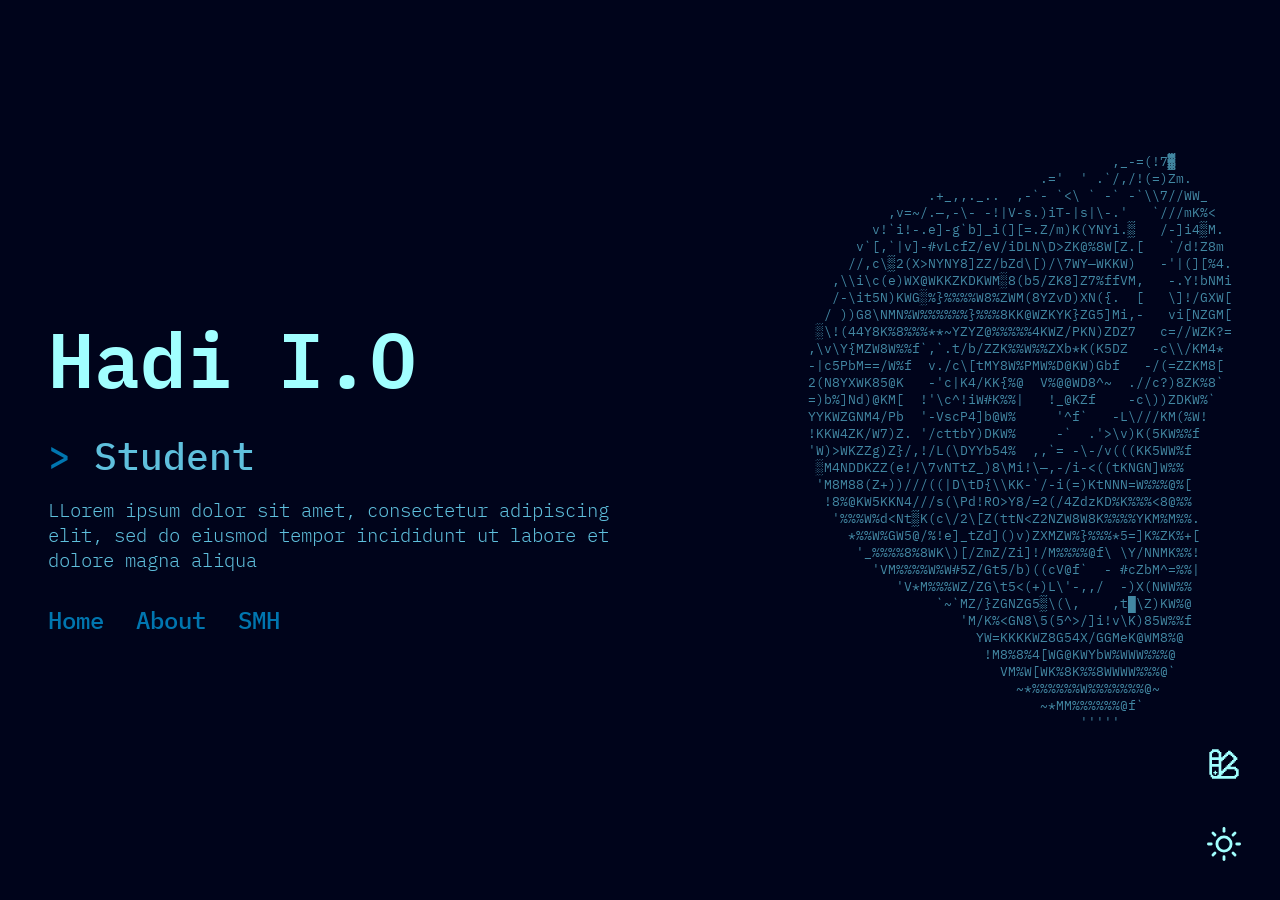
<file: index.html>
<!DOCTYPE html>
<html lang="en">
	<head>
		<link rel="preconnect" href="https://fonts.googleapis.com">
		<link rel="preconnect" href="https://fonts.gstatic.com" crossorigin>
		<link href="https://fonts.googleapis.com/css2?family=IBM+Plex+Mono:ital,wght@0,100;0,200;0,300;0,400;0,500;0,600;0,700;1,100;1,200;1,300;1,400;1,500;1,600;1,700&display=swap" rel="stylesheet">
		<meta charset="UTF-8">
		<meta name="viewport" content="width=device-width, initial-scale=1.0">
		<title>Document</title>
		<link rel="stylesheet" href="styles.css">
		<script src="script.js" defer></script>
	</head>
	<body>
		<input type="checkbox" onclick="toggle()" id="dark-toggle" class="hidden-checkbox">
		<label id="dark-toggle-label" class="toggle-button" for="dark-toggle">
			<svg class="icon sun" viewBox="0 0 24 24" fill="none" stroke="currentColor" stroke-width="2" stroke-linecap="round" stroke-linejoin="round">
				<circle cx="12" cy="12" r="5"></circle>
				<line x1="12" y1="1" x2="12" y2="3"></line>
				<line x1="12" y1="21" x2="12" y2="23"></line>
				<line x1="4.22" y1="4.22" x2="5.64" y2="5.64"></line>
				<line x1="18.36" y1="18.36" x2="19.78" y2="19.78"></line>
				<line x1="1" y1="12" x2="3" y2="12"></line>
				<line x1="21" y1="12" x2="23" y2="12"></line>
				<line x1="4.22" y1="19.78" x2="5.64" y2="18.36"></line>
				<line x1="18.36" y1="5.64" x2="19.78" y2="4.22"></line>
			</svg>
			<svg class="icon moon" viewBox="0 0 24 24" fill="none" stroke="currentColor" stroke-width="2" stroke-linecap="round" stroke-linejoin="round">
				<path d="M21 12.79A9 9 0 1111.21 3 7 7 0 0021 12.79z"></path>
			</svg>
		</label>
		<button id="theme-button" class="toggle-button" onclick="changeTheme()">
			<svg xmlns="http://www.w3.org/2000/svg" width="32" height="32" viewBox="0 0 24 24"><!-- Icon from Pixel Icon by HackerNoon - https://creativecommons.org/licenses/by/4.0/ --><path fill="currentColor" d="M7 18v1H6v1H5v-1H4v-1h1v-1h1v1z"/><path fill="currentColor" d="M22 16v-1h-1v-1h-4v-1h1v-1h1v-1h1v-1h1V9h1V7h-1V6h-1V5h-1V4h-1V3h-1V2h-2v1h-1v1h-1v1h-1v1h-1v1h-1V3H9V2H8V1H3v1H2v1H1v17h1v2h1v1h18v-1h1v-1h1v-5ZM8 20H7v1H4v-1H3v-6h5Zm0-8H3V9h5Zm0-5H3V4h1V3h3v1h1Zm2 3h1V9h1V8h1V7h1V6h1V5h2v1h1v1h1v2h-1v1h-1v1h-1v1h-1v1h-1v1h-1v1h-1v1h-1v1h-1Zm11 10h-1v1H10v-1h1v-1h1v-1h1v-1h1v-1h6v1h1Z"/></svg>
		</button>
		<main class="container">
			<ul class="circles">
				<li></li>
				<li></li>
				<li></li>
				<li></li>
				<li></li>
				<li></li>
				<li></li>
				<li></li>
				<li></li>
				<li></li>
			</ul>
			<div class="hero">
				<div class="title">Hadi I.O</div>
				<div class="role"><span class="accent">&gt;</span>
				Student</div>
				<div class="subtext">LLorem ipsum dolor sit amet, consectetur adipiscing elit, sed do eiusmod tempor incididunt ut labore et dolore magna aliqua</div>
				<nav class="nav">
					<ul>
						<li class="float"><a href="#">Home</a></li>
						<li class="float"><a href="about.html">About</a></li>
						<li class="float"><a href="#">SMH</a></li>
					</ul>
				</nav>
			</div>
			<pre class="ascii">
                                      ,_-=(!7.
                             .='  ' .`/,/!(=)Zm.
               .._,,._..  ,-`- `,\ ` -` -`\\7//WW.
          ,v=~/.-,-\- -!|V-s.)iT-|s|\-.'   `///mK%.
        v!`i!-.e]-g`bT/i(/[=.Z/m)K(YNYi..   /-]i44M.
      v`/,`|v]-DvLcfZ/eV/iDLN\D/ZK@%8W[Z..   `/d!Z8m
     //,c\(2(X/NYNY8]ZZ/bZd\()/\7WY%WKKW)   -'|(][%4.
   ,\\i\c(e)WX@WKKZKDKWMZ8(b5/ZK8]Z7%ffVM,   -.Y!bNMi
   /-iit5N)KWG%%8%%%%W8%ZWM(8YZvD)XN(@.  [   \]!/GXW[
  / ))G8\NMN%W%%%%%%%%%%8KK@WZKYK*ZG5KMi,-   vi[NZGM[
 i\!(44Y8K%8%%%**~YZYZ@%%%%%4KWZ/PKN)ZDZ7   c=//WZK%!
,\v\YtMZW8W%%f`,`.t/bNZZK%%W%%ZXb*K(K5DZ   -c\\/KM48
-|c5PbM4DDW%f  v./c\[tMY8W%PMW%D@KW)Gbf   -/(=ZZKM8[
2(N8YXWK85@K   -'c|K4/KKK%@  V%@@WD8e~  .//ct)8ZK%8`
=)b%]Nd)@KM[  !'\cG!iWYK%%|   !M@KZf    -c\))ZDKW%`
YYKWZGNM4/Pb  '-VscP4]b@W%     'Mf`   -L\///KM(%W!
!KKW4ZK/W7)Z. '/cttbY)DKW%     -`  .',\v)K(5KW%%f
'W)KWKZZg)Z2/,!/L(-DYYb54%  ,,`, -\-/v(((KK5WW%f
 \M4NDDKZZ(e!/\7vNTtZd)8\Mi!\-,-/i-v((tKNGN%W%%
 'M8M88(Zd))///((|D\tDY\\KK-`/-i(=)KtNNN@W%%%@%[
  !8%@KW5KKN4///s(\Pd!ROBY8/=2(/4ZdzKD%K%%%M8@%%
   '%%%W%dGNtPK(c\/2\[Z(ttNYZ2NZW8W8K%%%%YKM%M%%.
     *%%W%GW5@/%!e]_tZdY()v)ZXMZW%W%%%*5Y]K%ZK%8[
      '*%%%%8%8WK\)[/ZmZ/Zi]!/M%%%%@f\ \Y/NNMK%%!
        'VM%%%%W%WN5Z/Gt5/b)((cV@f`  - |cZbMKW%%|
           'V*M%%%WZ/ZG\t5((+)L\'-,,/  -)X(NWW%%
                `~`MZ/DZGNZG5(((\,    ,t\\Z)KW%@
                   'M8K%8GN8\5(5///]i!v\K)85W%%f
                     YWWKKKKWZ8G54X/GGMeK@WM8%@
                      !M8%8%48WG@KWYbW%WWW%%%@
                        VM%WKWK%8K%%8WWWW%%%@`
                          ~*%%%%%%W%%%%%%%@~
                             ~*MM%%%%%%@f`
                                  '''''
    </pre>
		</main>
	</body>
</html>
</file>
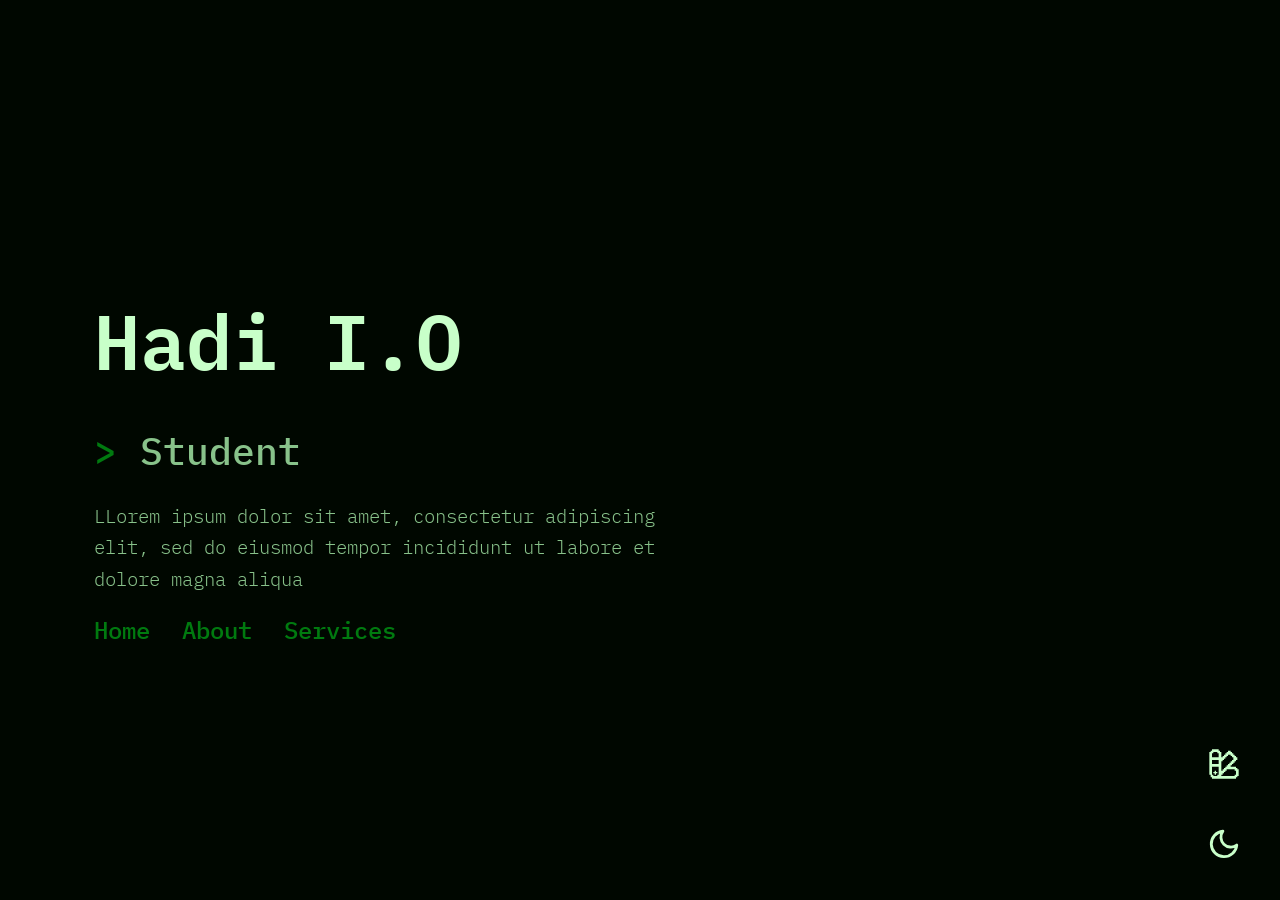
<file: landing/index.html>
<!DOCTYPE html>
<html lang="en">
	<head>
		<link rel="preconnect" href="https://fonts.googleapis.com">
		<link rel="preconnect" href="https://fonts.gstatic.com" crossorigin>
		<link href="https://fonts.googleapis.com/css2?family=IBM+Plex+Mono:ital,wght@0,100;0,200;0,300;0,400;0,500;0,600;0,700;1,100;1,200;1,300;1,400;1,500;1,600;1,700&display=swap" rel="stylesheet">
		<meta charset="UTF-8">
		<meta name="viewport" content="width=device-width, initial-scale=1.0">
		<title>Document</title>
		<script src="../theme-boot.js"></script>
		<link rel="stylesheet" href="styles.css">
		<script src="../theme.js" defer></script>
		<script src="https://rawcdn.githack.com/strangerintheq/justlib/d5a905edf73af207b569edb3bdfb7997068a2b85/lib.js" defer></script>
		<script src="script.js" defer></script>
	</head>
	<body class="landing">
		<input type="checkbox" onclick="toggle()" id="dark-toggle" class="hidden-checkbox">
		<label id="dark-toggle-label" class="toggle-button" for="dark-toggle">
			<svg class="icon sun" viewBox="0 0 24 24" fill="none" stroke="currentColor" stroke-width="2" stroke-linecap="round" stroke-linejoin="round">
				<circle cx="12" cy="12" r="5"></circle>
				<line x1="12" y1="1" x2="12" y2="3"></line>
				<line x1="12" y1="21" x2="12" y2="23"></line>
				<line x1="4.22" y1="4.22" x2="5.64" y2="5.64"></line>
				<line x1="18.36" y1="18.36" x2="19.78" y2="19.78"></line>
				<line x1="1" y1="12" x2="3" y2="12"></line>
				<line x1="21" y1="12" x2="23" y2="12"></line>
				<line x1="4.22" y1="19.78" x2="5.64" y2="18.36"></line>
				<line x1="18.36" y1="5.64" x2="19.78" y2="4.22"></line>
			</svg>
			<svg class="icon moon" viewBox="0 0 24 24" fill="none" stroke="currentColor" stroke-width="2" stroke-linecap="round" stroke-linejoin="round">
				<path d="M21 12.79A9 9 0 1111.21 3 7 7 0 0021 12.79z"></path>
			</svg>
		</label>
		<button id="theme-button" class="toggle-button" onclick="changeTheme()">
			<svg xmlns="http://www.w3.org/2000/svg" width="32" height="32" viewBox="0 0 24 24"><!-- Icon from Pixel Icon by HackerNoon - https://creativecommons.org/licenses/by/4.0/ --><path fill="currentColor" d="M7 18v1H6v1H5v-1H4v-1h1v-1h1v1z"/><path fill="currentColor" d="M22 16v-1h-1v-1h-4v-1h1v-1h1v-1h1v-1h1V9h1V7h-1V6h-1V5h-1V4h-1V3h-1V2h-2v1h-1v1h-1v1h-1v1h-1v1h-1V3H9V2H8V1H3v1H2v1H1v17h1v2h1v1h18v-1h1v-1h1v-5ZM8 20H7v1H4v-1H3v-6h5Zm0-8H3V9h5Zm0-5H3V4h1V3h3v1h1Zm2 3h1V9h1V8h1V7h1V6h1V5h2v1h1v1h1v2h-1v1h-1v1h-1v1h-1v1h-1v1h-1v1h-1v1h-1v1h-1Zm11 10h-1v1H10v-1h1v-1h1v-1h1v-1h1v-1h6v1h1Z"/></svg>
		</button>
		<main class="container">
			<ul class="circles">
				<li></li>
				<li></li>
				<li></li>
				<li></li>
				<li></li>
				<li></li>
				<li></li>
				<li></li>
				<li></li>
				<li></li>
			</ul>
			<div class="hero">
				<div class="title">Hadi I.O</div>
				<div class="role"><span class="accent">&gt;</span>
				Student</div>
				<div class="subtext">LLorem ipsum dolor sit amet, consectetur adipiscing elit, sed do eiusmod tempor incididunt ut labore et dolore magna aliqua</div>
				<nav class="hero-nav" aria-label="Primary">
					<ul>
						<li class="float"><a href="#">Home</a></li>
						<li class="float"><a href="../about/about.html">About</a></li>
						<li class="float"><a href="../services/services.html">Services</a></li>
					</ul>
				</nav>
			</div>
      <div id="cube"><script>

let lib = `
#define HPI 3.1416/2.
#define ss smoothstep

uniform float t = [time];
in vec4 p = dots;
out vec3 color;

float mod289(float x){return x - floor(x * (1.0 / 289.0)) * 289.0;}
vec4 mod289(vec4 x){return x - floor(x * (1.0 / 289.0)) * 289.0;}
vec4 perm(vec4 x){return mod289(((x * 34.0) + 1.0) * x);}

float noise(vec3 p){
    vec3 a = floor(p);
    vec3 d = p - a;
    d = d * d * (3.0 - 2.0 * d);

    vec4 b = a.xxyy + vec4(0.0, 1.0, 0.0, 1.0);
    vec4 k1 = perm(b.xyxy);
    vec4 k2 = perm(k1.xyxy + b.zzww);

    vec4 c = k2 + a.zzzz;
    vec4 k3 = perm(c);
    vec4 k4 = perm(c + 1.0);

    vec4 o1 = fract(k3 * (1.0 / 41.0));
    vec4 o2 = fract(k4 * (1.0 / 41.0));

    vec4 o3 = o2 * d.z + o1 * (1.0 - d.z);
    vec2 o4 = o3.yw * d.x + o3.xz * (1.0 - d.x);

    return o4.y * d.y + o4.x * (1.0 - d.y);
}

mat2 rot(float a){
    float cs=cos(a),sn=sin(a);
    return mat2(cs,sn, -sn,cs);
}

`
</script></div>

		</main>
	</body>
</html>
</file>
<file: styles.css>
:root {
  --bg-dark: oklch(0.1 0.1 220);
  --bg: oklch(0.15 0.1 220);
  --bg-light: oklch(0.2 0.1 220);
  --text: oklch(0.96 0.1 220);
  --text-muted: oklch(0.76 0.1 220);
  --highlight: oklch(0.5 0.2 220);
  --border: oklch(0.4 0.2 220);
  --border-muted: oklch(0.3 0.2 220);
  --primary: oklch(0.76 0.2 220);
  --secondary: oklch(0.76 0.2 40);
  --danger: oklch(0.7 0.2 30);
  --warning: oklch(0.7 0.2 100);
  --success: oklch(0.7 0.2 160);
  --info: oklch(0.7 0.2 260);
  --transition: 0.3s ease-in-out;
}

body {
  margin: 0;
  background: var(--bg-dark);
}

@keyframes animate {
  to {
    transform: translateY(-1000px) rotate(720deg);
    opacity: 0;
    border-radius: 50%;
  }
}

.container {
  min-height: 100vh;
  display: flex;
  align-items: center;
  justify-content: center;
  z-index: 1;
  position: relative;
  /* required for z-index to work properly */
  z-index: 1;
}

.hero {
  display: flex;
  flex-direction: column;
  gap: 1rem;
  max-width: 600px;
  padding-right: 10rem;
}

/* Background animation */
.circles {
  position: absolute;
  inset: 0;
  overflow: hidden;
  z-index: -1;
}

.circles li {
  position: absolute;
  list-style: none;
  width: 20px;
  height: 20px;
  background: var(--bg-light);
  animation: animate 25s linear infinite;
  bottom: -150px;
  opacity: 0.7;
  z-index: 0;
}

.circles li:nth-child(1) {
  left: 25%;
  width: 80px;
  height: 80px;
}

.circles li:nth-child(2) {
  left: 10%;
  animation: animate 12s linear infinite 2s;
}

.circles li:nth-child(3) {
  left: 70%;
  animation-delay: 4s;
}

.circles li:nth-child(4) {
  left: 40%;
  width: 60px;
  height: 60px;
  animation-duration: 18s;
}

.circles li:nth-child(5) {
  left: 65%;
}

.circles li:nth-child(6) {
  left: 75%;
  width: 110px;
  height: 110px;
  animation-delay: 3s;
}

.circles li:nth-child(7) {
  left: 35%;
  width: 150px;
  height: 150px;
  animation-delay: 7s;
}

.circles li:nth-child(8) {
  left: 50%;
  width: 25px;
  height: 25px;
  animation: animate 45s linear infinite 15s;
}

.circles li:nth-child(9) {
  left: 20%;
  width: 15px;
  height: 15px;
  animation: animate 35s linear infinite 2s;
}

.circles li:nth-child(10) {
  left: 85%;
  width: 150px;
  height: 150px;
  animation: animate 11s linear infinite;
}

.title,
.role,
.subtext,
.ascii,
.nav a {
  font-family: "IBM Plex Mono", monospace;
}

.title {
  color: var(--text);
  padding-top: 3rem;
  font-size: clamp(2.5rem, 6vw, 5rem);
  font-weight: 600;
}

.role {
  color: var(--text-muted);
  font-size: clamp(1.5rem, 3vw, 2.5rem);
  font-weight: 500;
}

.subtext {
  color: var(--text-muted);
  font-size: clamp(1rem, 1.5vw, 1.4rem);
  font-weight: 300;
}

.ascii {
  color: var(--text-muted);
  white-space: pre;
  font-size: clamp(0.7rem, 1vw, 1.2rem);
  opacity: 0.7;
}

.accent {
  color: var(--highlight);
}

/* Nav */
.nav {
  height: 60px;
  background: transparent;
}

.nav ul {
  display: flex;
  gap: 2rem;
  list-style: none;
  padding: 0;
}

.nav li {
  font-size: 1.5rem;
  font-weight: 500;
}

.nav a {
  color: var(--highlight);
  text-decoration: none;
}

/* Buttons */
button {
  background: var(--bg-dark);
  border: none;
}

.toggle-button {
  position: fixed;
  width: 48px;
  height: 48px;
  display: flex;
  align-items: center;
  justify-content: center;
  color: var(--text);
  z-index: 1000;
  transition: var(--transition);
}

#dark-toggle-label {
  bottom: 2rem;
  right: 2rem;
}

#theme-button {
  bottom: 7rem;
  right: 2rem;
  background: none;
}

/* Icons */
.icon {
  position: absolute;
  inset: 0;
  margin: auto;
  width: 34px;
  height: 34px;
  stroke: currentColor;
  transition: opacity 0.3s, transform 0.5s;
}

.moon {
  opacity: 0;
  transform: rotate(-180deg);
}

.hidden-checkbox:checked~#dark-toggle-label .sun {
  opacity: 0;
  transform: rotate(180deg);
}

.hidden-checkbox:checked~#dark-toggle-label .moon {
  opacity: 1;
  transform: rotate(0);
}

.hidden-checkbox {
  display: none;
}

.float {
  transition: transform var(--transition);
}

.float:hover {
  transform: translateY(-4px);
}

/* Responsive */
@media (max-width: 900px) {
  .container {
    flex-direction: column;
    align-items: flex-start;
  }

  .ascii {
    display: none;
  }
}
</file>
<file: landing/styles.css>
@import url("../shared.css");

#cube {
  width: 400px;
  height: 400px;
  position: relative;
  margin-left: 1.75rem;
}

.container {
  position: relative;
  min-height: 100vh;
  display: flex;
  align-items: center;
  justify-content: center;
  gap: 4rem;
  padding: 0 5vw;
}

.hero {
  display: flex;
  flex-direction: column;
  gap: 1rem;
  max-width: 600px;
}

.title,
.role,
.subtext,
.hero-nav a {
  font-family: "IBM Plex Mono", monospace;
}

.title {
  color: var(--text);
  padding-top: 3rem;
  font-size: clamp(2.5rem, 6vw, 5rem);
  font-weight: 600;
}

.role {
  color: var(--text-muted);
  font-size: clamp(1.5rem, 3vw, 2.5rem);
  font-weight: 500;
}

.subtext {
  color: var(--text-muted);
  font-size: clamp(1rem, 1.5vw, 1.4rem);
  font-weight: 300;
}

.accent {
  color: var(--highlight);
}

.hero-nav {
  height: 60px;
  background: transparent;
}

.hero-nav ul {
  display: flex;
  gap: 2rem;
  list-style: none;
  padding: 0;
  margin: 0;
}

.hero-nav li {
  font-size: 1.5rem;
  font-weight: 500;
}

.hero-nav a {
  color: var(--highlight);
  text-decoration: none;
}

body.landing button {
  background: var(--bg-dark);
}

body.landing .toggle-button {
  position: fixed;
  width: 48px;
  height: 48px;
}

body.landing #dark-toggle-label {
  bottom: 2rem;
  right: 2rem;
}

body.landing #theme-button {
  bottom: 7rem;
  right: 2rem;
  background: none;
}

@media (max-width: 900px) {
  .container {
    flex-direction: column;
    align-items: flex-start;
  }
}
</file>
